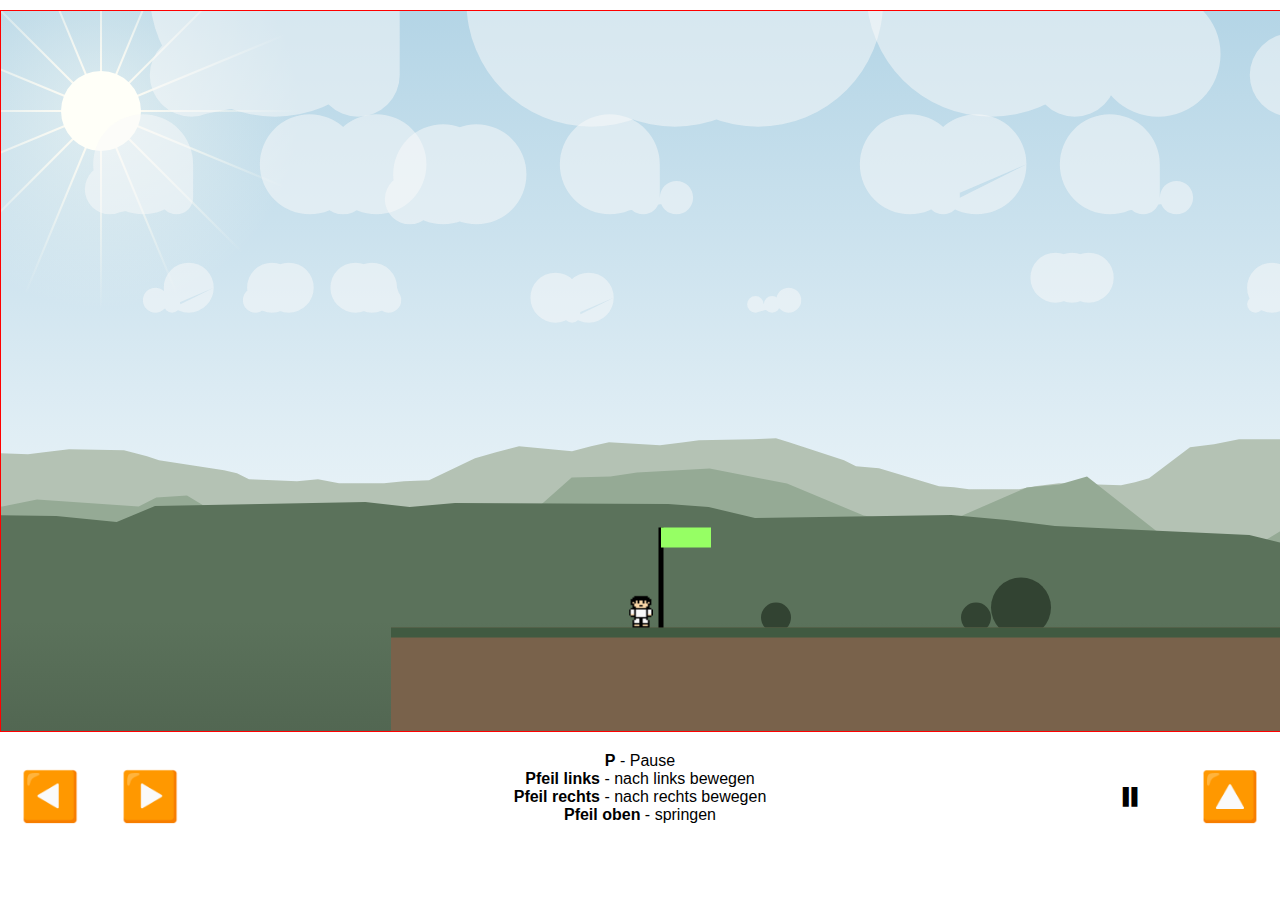
<file: level1.html>
<!DOCTYPE html>
<html lang="de">
	<head>
		<title>RMA Projekt - Jump & Run Browsergame | Level 1</title>
		<meta charset="utf-8">
		<meta name="robots" content="noindex, nofollow"> 
		<meta name="author" content="Oliver Stöhr">
		<meta name="viewport" content="width=device-width, initial-scale=0.7, user-scalable=no" />
		<script src="BufferLoader.js" charset="utf-8"></script>
		<script src="game.js" charset="utf-8"></script>
		<script src="level1.js" charset="utf-8"></script>
		<link rel="stylesheet" href="style.css" type="text/css" media="screen" charset="utf-8">
	</head>
	<body>
		<main>
			<!-- Ladebildschirm -->
			<div id='loadingScreen'>
				<div>
				</div>
			</div>
			<!-- Canvas -->
			<canvas id="canvas" width="1280" height="720">
				Ihr Browser unterstützt kein HTML5 Canvas.
			</canvas>
			<!-- Gewinn Pop-Up -->
			<div id="lvlFinished" class="hud" style="opacity: 0; pointer-events: none;">
				<h1>Level geschafft!</h1>
				Du hast <span class="bold"></span> benötigt.<br>
				<br>
				<br>
				<a href="level2.html" class="button">weiter</a>
			</div>
			<!-- Touch-Steuerung -->
			<div class="touchContainer">
				<button class="touch left">◀️</button>
				<button class="touch right">▶️</button>
				<button class="touch jump">🔼</button>
				<button class="touch pause">⏸</button>
			</div>
			
			<!-- Tastenbelegung -->
			<p>
				<strong>P</strong> - Pause<br>
				<strong>Pfeil links</strong> - nach links bewegen<br>
				<strong>Pfeil rechts</strong> - nach rechts bewegen<br>
				<strong>Pfeil oben</strong> - springen
			</p>
				 
		</main>
	</body>
</html>
</file>
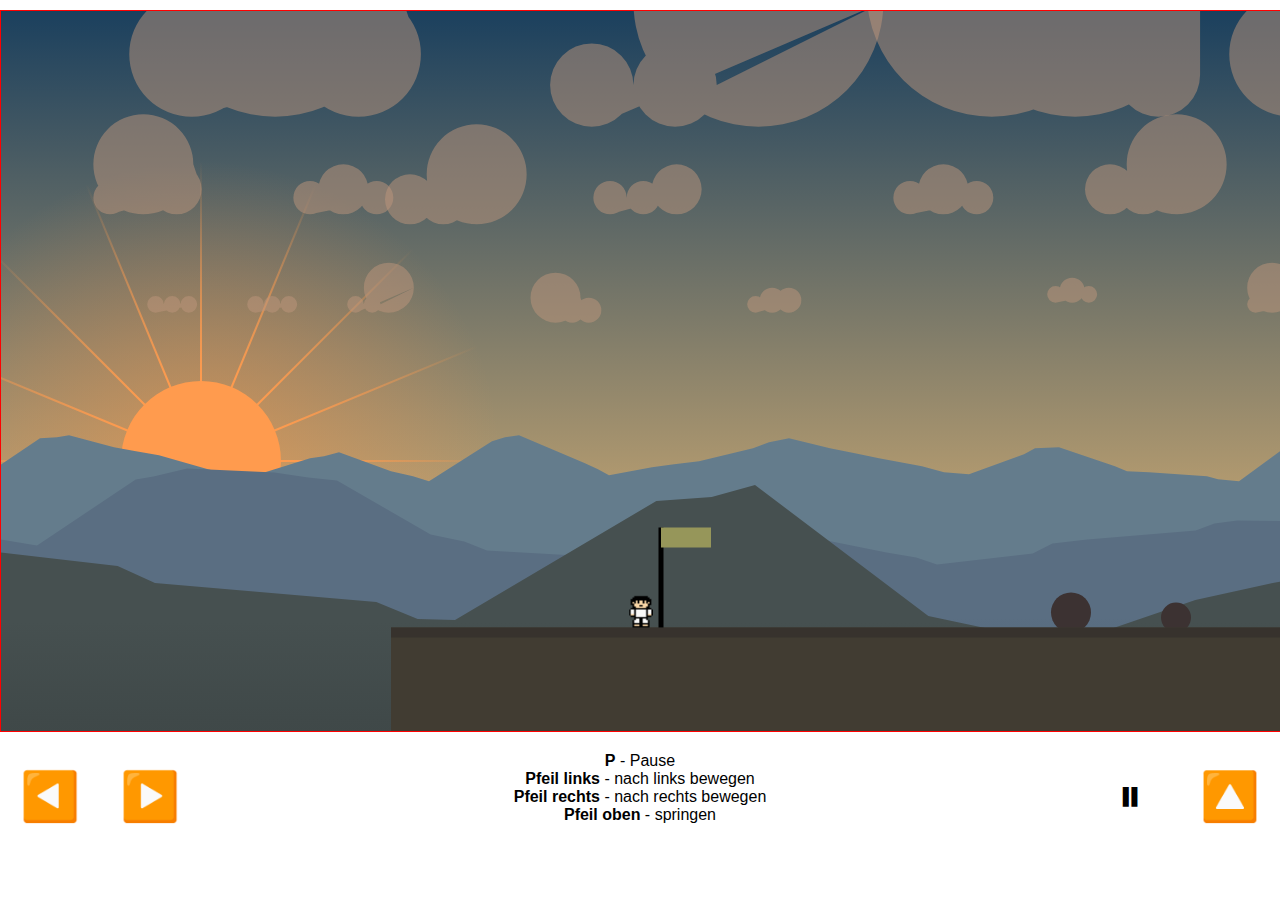
<file: level2.html>
<!DOCTYPE html>
<html lang="de">
	<head>
		<title>RMA Projekt - Jump & Run Browsergame | Level 2</title>
		<meta charset="utf-8">
		<meta name="robots" content="noindex, nofollow"> 
		<meta name="author" content="Oliver Stöhr">
		<meta name="viewport" content="width=device-width, initial-scale=0.7, user-scalable=no" />
		<script src="BufferLoader.js" charset="utf-8"></script>
		<script src="game.js" charset="utf-8"></script>
		<script src="level2.js" charset="utf-8"></script>
		<link rel="stylesheet" href="style.css" type="text/css" media="screen" charset="utf-8">
	</head>
	<body>
		<main>
			<!-- Ladebildschirm -->
			<div id='loadingScreen'>
				<div>
				</div>
			</div>
			<!-- Canvas -->
			<canvas id="canvas" width="1280" height="720">
				Ihr Browser unterstützt kein HTML5 Canvas.
			</canvas>
			<!-- Gewinn Pop-Up -->
			<div id="lvlFinished" class="hud" style="opacity: 0; pointer-events: none;">
				<h1>Level geschafft!</h1>
				Du hast <span class="bold"></span> benötigt.<br>
				<br>
				<br>
				<a href="level3.html" class="button">weiter</a>
			</div>
			<!-- Touch-Steuerung -->
			<div class="touchContainer">
				<button class="touch left">◀️</button>
				<button class="touch right">▶️</button>
				<button class="touch jump">🔼</button>
				<button class="touch pause">⏸</button>
			</div>
			
			<!-- Tastenbelegung -->
			<p>
				<strong>P</strong> - Pause<br>
				<strong>Pfeil links</strong> - nach links bewegen<br>
				<strong>Pfeil rechts</strong> - nach rechts bewegen<br>
				<strong>Pfeil oben</strong> - springen
			</p>
				 
		</main>
	</body>
</html>
</file>
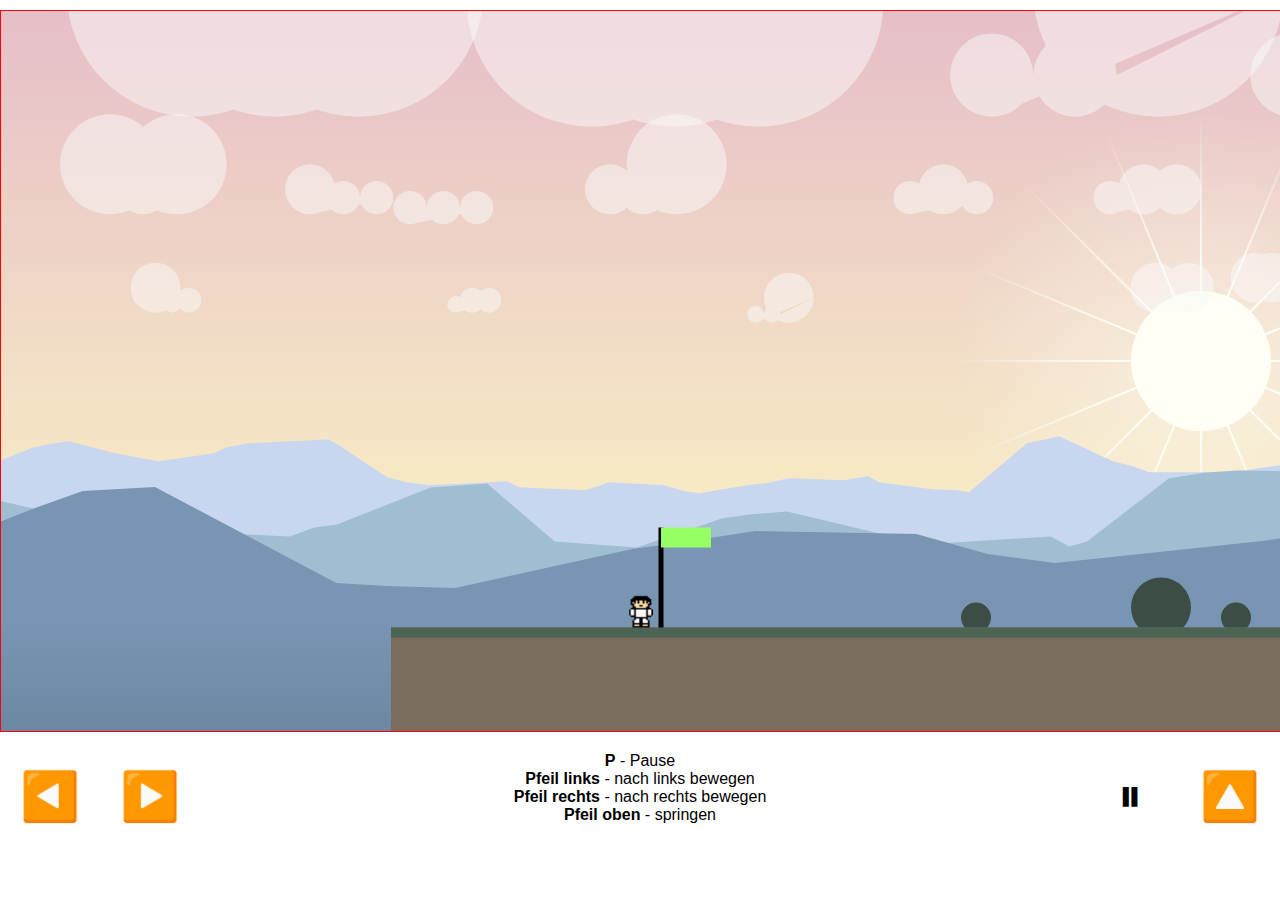
<file: level3.html>
<!DOCTYPE html>
<html lang="de">
	<head>
		<title>RMA Projekt - Jump & Run Browsergame | Level 3</title>
		<meta charset="utf-8">
		<meta name="robots" content="noindex, nofollow"> 
		<meta name="author" content="Oliver Stöhr">
		<meta name="viewport" content="width=device-width, initial-scale=0.7, user-scalable=no" />
		<script src="BufferLoader.js" charset="utf-8"></script>
		<script src="game.js" charset="utf-8"></script>
		<script src="level3.js" charset="utf-8"></script>
		<link rel="stylesheet" href="style.css" type="text/css" media="screen" charset="utf-8">
	</head>
	<body>
		<main>
			<!-- Ladebildschirm -->
			<div id='loadingScreen'>
				<div>
				</div>
			</div>
			<!-- Canvas -->
			<canvas id="canvas" width="1280" height="720">
				Ihr Browser unterstützt kein HTML5 Canvas.
			</canvas>
			<!-- Gewinn Pop-Up -->
			<div id="lvlFinished" class="hud" style="opacity: 0; pointer-events: none;">
				<h1>Level geschafft!</h1>
				Du hast <span class="bold"></span> benötigt.<br>
				<br>
				<br>
				<a href="index.html" class="button">weiter</a>
			</div>
			<!-- Touch-Steuerung -->
			<div class="touchContainer">
				<button class="touch left">◀️</button>
				<button class="touch right">▶️</button>
				<button class="touch jump">🔼</button>
				<button class="touch pause">⏸</button>
			</div>
			
			<!-- Tastenbelegung -->
			<p>
				<strong>P</strong> - Pause<br>
				<strong>Pfeil links</strong> - nach links bewegen<br>
				<strong>Pfeil rechts</strong> - nach rechts bewegen<br>
				<strong>Pfeil oben</strong> - springen
			</p>
				 
		</main>
	</body>
</html>
</file>
<file: style.css>
/* CSS für alle HTML Dateien */

body {
	margin: 0;
	font-family: sans-serif;
}
#canvas {
	border: solid 1px red; /* Noch zu stylen */
	margin-top: 10px;
	margin-left: calc((100% - 1280px)/2);
}

/* HUD */
.hud {
	position: absolute;
	padding: 20px;
	box-sizing: border-box;
	color: white;
	background: rgba(0, 0, 0, 0.4);
	-webkit-backdrop-filter: blur(15px);
	border-radius: 5px;
	transition: 2s;	
}
.hud .bold {
	font-weight: bold;
}
.hud .button {
	color: white;
	font-size: 20px;
	text-decoration: none;
	padding: 10px 20px;
	border: solid 1px white;
	border-radius: 5px;
	transition: 0.5s;
}
.hud .button:active {
	background: white;
	color: rgb(146, 166, 176);
	transition: 0.1s;
}
.hud a {
	color: white;
}
#legalButton {
	width: 100%;
	position: absolute;
	bottom: 10px;
	left: 0;
}
#legal {
	top: 315px;
	left: 50%;
	margin-left: -350px;
	width: 700px;
	text-align: center;
	opacity: 0;
	pointer-events: none;
	transition: 0.2s;
}
#legal:target {
	opacity: 1;
	pointer-events: all;
	transition: 0.2s;
}

#menu {
	top: 100px;
	left: 50%;
	margin-left: -400px;
	width: 800px;
	height: 600px;
	text-align: center;
}
#scores {
	margin: 100px 20px 20px 20px;
	border: solid 1px white;
	border-radius: 5px;
}

#lvlFinished {
	top: 300px;
	left: 50%;
	margin-left: -200px;
	width: 400px;
	height: 200px;
	text-align: center;
}
p {
	text-align: center;
}

/* Touch Steuerung */
.touchContainer {
	width: 1280px;
	margin: 10px calc((100% - 1280px)/2);
}
.touch {
	width: 100px;
	height: 100px;
	border: none;
	border-radius: 50%;
	background: none;
	font-size: 48px;
}
.touch:active {
	background: lightgrey;
}
.left, .right {
	float: left;
}
.pause, .jump {
	float: right;
}





/* loading animation */
@keyframes loading-animation {
  0% {
    transform: rotate(0deg);
  }
  100% {
    transform: rotate(360deg);
  }
}
#loadingScreen {
	transition: 0.2s;
	background: white;
	position: fixed;
	width: 100%;
	height: 100%;
	z-index: 99;
}
#loadingScreen > div {
	position: absolute;
	display: block;
	width: 100px;
	height: 100px;
	top: 50%;
	left: 50%;
	margin-top: -80px;
	margin-left: -50px;
	border-radius: 80px;
	box-shadow: 0 6px 0 0 #5bb12a;
	animation: loading-animation 1s linear infinite;
}
</file>
